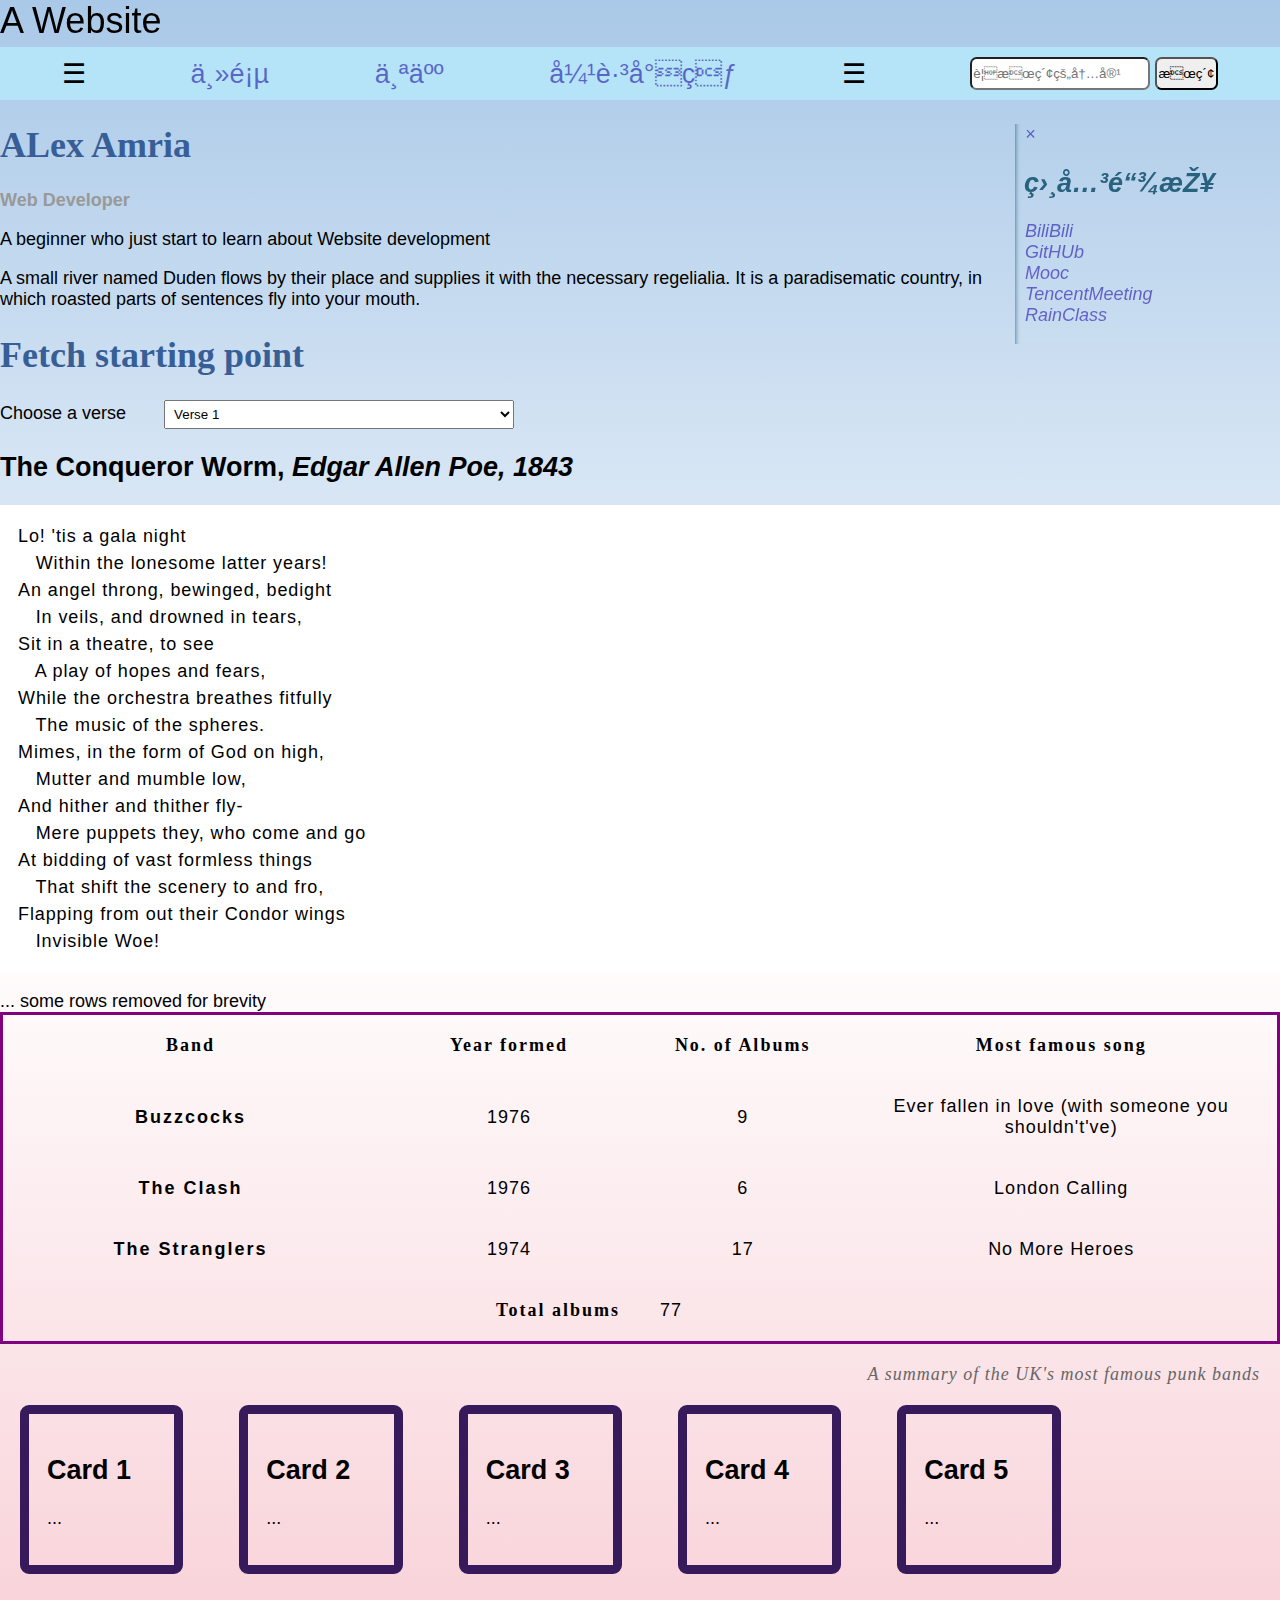
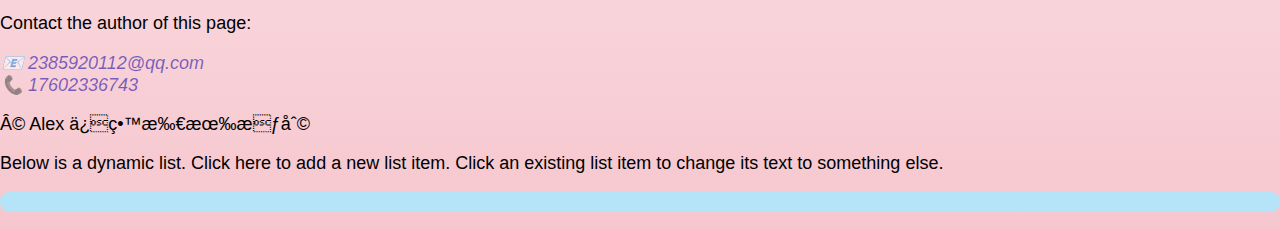
<file: personal.html>
<!DOCTYPE html>
<html lang="en-US">

<head>
  <meta charset="UFT-8">
  <link rel="shortcut icon" href="https://www.bilibili.com/favicon.ico?v=1" />
  <title>A Website</title>

  <meta name="description" content="A Website." />
  <meta name="viewport" content="width=device-width,initial-scale=1">

  <link rel="stylesheet" href="personal_style.css" />
  <script src="personal_script.js" defer></script>

  <meta name="author" content="Alex">
  <meta name="description" content="This is an example page to demonstrate usage of metadata on web pages.">
</head>

<body>
  <header> A Website</header>
  <nav class="index"><!-- 本站统一的导航栏 -->
    <span style="font-size:1.5rem; cursor:pointer" onclick="openNavleft()">&#9776; </span>
    <a href="index.html">主页</a><a href="personal.html">个人</a><a href="bouncing-balls-start/ball.html">弹跳小球</a>
    <span style="font-size:1.5rem; cursor:pointer" onclick="openNavright()">&#9776; </span>
    <form> <!-- 搜索栏是站点内导航的一个非线性的方式。 -->
      <input type="search" placeholder="要搜索的内容">
      <input type="submit" value="搜索">
    </form>
  </nav>
  <!-- 共 n 个导航栏项目，省略…… -->

  <main> <!-- 网页主体内容 -->
    <aside id="rightside"> <!-- 侧边栏在主内容右侧 -->
      <a href="javascript:void(0)" class="closebtn" onclick="closeNavright()">&times;</a>
      <h2>相关链接</h2>
      <p>
        <a href="https://www.bilibili.com/">BiliBili</a><br>
        <a href="https://www.github.com">GitHUb</a><br>
        <a href="https://www.icourse163.org/">Mooc</a><br>
        <a
          href="https://meeting.tencent.com/qrcode-login.html?redirect_link=https%3A%2F%2Fmeeting.tencent.com%2Fuser-center%2Fuser-meeting-list%2Fcurrent%3Freload%3D1&phone-number=">TencentMeeting</a><br>
        <a href="https://www.yuketang.cn/web/?next=/v2/web/index">RainClass</a><br>

        <!-- 侧边栏有 n 个超链接，略略略…… -->
      </p>
    </aside>

    <article> <!-- 此处包含一个 article（一篇文章），内容略…… -->
      <h1>ALex Amria</h1>
      <div class="job-title">Web Developer</div>
      <p>A beginner who just start to learn about Website development</p>
      <p>A small river named Duden flows by their place and supplies it with the necessary regelialia. It is a paradisematic country, in which roasted parts of sentences fly into your mouth. </p>
      
    </article>
    <h1>Fetch starting point</h1>

  <form>
    <label for="verse-choose">Choose a verse</label>
    <select id="verse-choose" name="verse-choose">
      <option>Verse 1</option>
      <option>Verse 2</option>
      <option>Verse 3</option>
      <option>Verse 4</option>
    </select>
  </form>

  <h2>The Conqueror Worm, <em>Edgar Allen Poe, 1843</em></h2>

  <pre></pre>
    <table>
      <caption>A summary of the UK's most famous punk bands</caption>
      <thead>
        <tr>
          <th scope="col">Band</th>
          <th scope="col">Year formed</th>
          <th scope="col">No. of Albums</th>
          <th scope="col">Most famous song</th>
        </tr>
      </thead>
      <tbody>
        <tr>
          <th scope="row">Buzzcocks</th>
          <td>1976</td>
          <td>9</td>
          <td>Ever fallen in love (with someone you shouldn't've)</td>
        </tr>
        <tr>
          <th scope="row">The Clash</th>
          <td>1976</td>
          <td>6</td>
          <td>London Calling</td>
        </tr>
    
          ... some rows removed for brevity
    
        <tr>
          <th scope="row">The Stranglers</th>
          <td>1974</td>
          <td>17</td>
          <td>No More Heroes</td>
        </tr>
      </tbody>
      <tfoot>
        <tr>
          <th scope="row" colspan="2">Total albums</th>
          <td colspan="2">77</td>
        </tr>
      </tfoot>
    </table>
    
    <ul class="grid">
      <li>
          <h2>Card 1</h2>
          <p>...</p>
      </li>
      <li>
          <h2>Card 2</h2>
          <p>...</p>
      </li>
      <li>
          <h2>Card 3</h2>
          <p>...</p>
      </li>
      <li>
          <h2>Card 4</h2>
          <p>...</p>
      </li>
      <li>
          <h2>Card 5</h2>
          <p>...</p>
      </li>
  </ul>
  
    

  </main>

  <footer> <!-- 本站所有网页的统一页脚 -->

    <br>
    <p>Contact the author of this page:</p>

    <address>
      <a href="mailto:2385920112@qq.com">2385920112@qq.com</a><br>
      <a href="tel:+86 17602336743">17602336743</a>
    </address>
    <p>© Alex 保留所有权利</p>
  </footer>
</body>

</html>
</file>
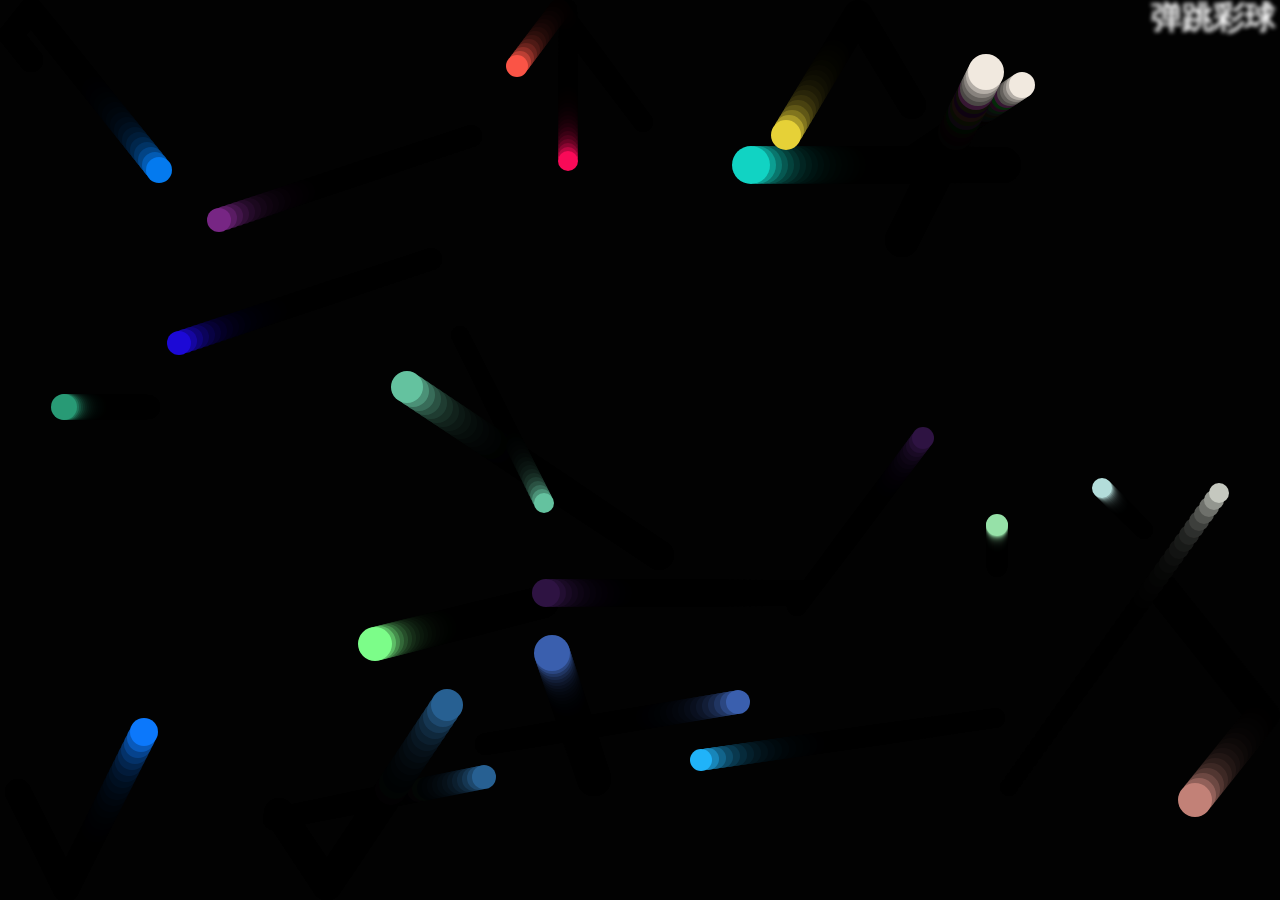
<file: bouncing-balls-start/ball.html>
<!DOCTYPE html>
<html>

<head>
  <meta charset="utf-8">
  <title>弹跳彩球</title>
  <link rel="stylesheet" href="style.css">
</head>

<body>
  <h1>弹跳彩球</h1>
  <canvas></canvas>
  <p></p>
  <script src="main.js"></script>
</body>

</html>
</file>
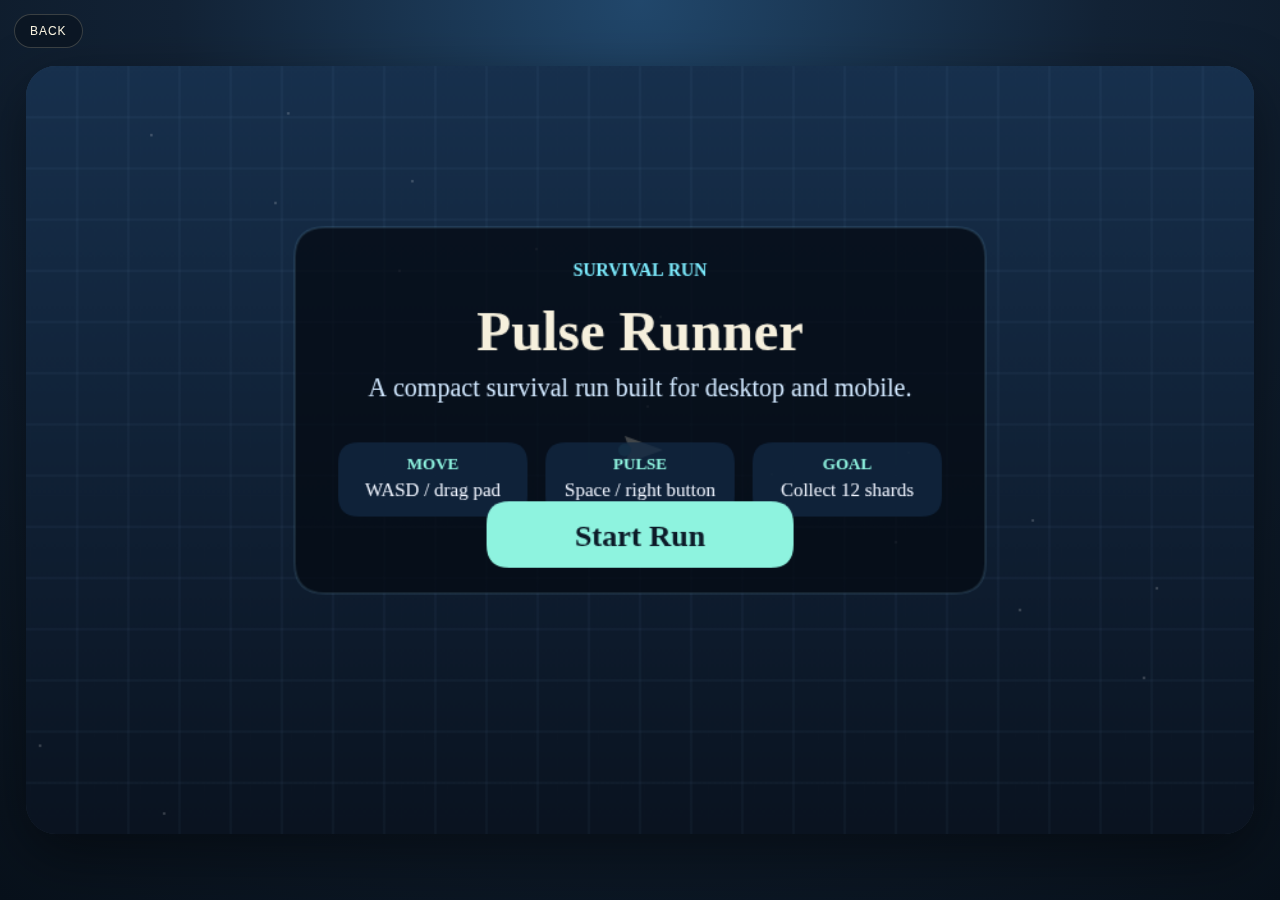
<file: pages/games/pulse-runner/ball.html>
<!DOCTYPE html>
<html lang="zh-CN">
<head>
  <meta charset="utf-8">
  <meta name="viewport" content="width=device-width, initial-scale=1, viewport-fit=cover">
  <title>Pulse Runner</title>
  <link rel="stylesheet" href="style.css">
</head>
<body>
  <main class="game-shell">
    <a class="back-link" href="../../../index.html">Back</a>
    <canvas id="game" width="960" height="600" aria-label="Pulse Runner game canvas"></canvas>
  </main>
  <script src="main.js"></script>
</body>
</html>
</file>
<file: personal_style.css>
@import "style.css";


h1 {
  color: #375e97;
  font-size: 2em;
  font-family: 'Times New Roman', Georgia, Times, serif;


}

h2 {
  font-size: 1.5em;
}

aside {
  position: sticky;
  top: 3rem;
  width: 20%;
  max-height: 100vh;
  padding-left: 0.5rem;
  margin-left: 0.5rem;
  float: right;
  box-shadow: inset 5px 0 5px -5px #29627e;
  font-style: italic;
  color: #29627e;
  height: 100%;
  overflow-y: auto;
}

.job-title {
  color: #999999;
  font-weight: bold;
}

/*tables*/
table {
  table-layout: fixed;
  width: 100%;
  border-collapse: collapse;
  border: 3px solid purple;
}

thead th:nth-child(1) {
  width: 30%;
}

thead th:nth-child(2) {
  width: 20%;
}

thead th:nth-child(3) {
  width: 15%;
}

thead th:nth-child(4) {
  width: 35%;
}

th,
td {
  padding: 20px;
}

/* typography */
thead th,
tfoot th {
  font-family: 'Rock Salt', cursive;
}

th {
  letter-spacing: 2px;
}

td {
  letter-spacing: 1px;
}

tbody td {
  text-align: center;
}

tfoot th {
  text-align: right;
}

caption {
  font-family: 'Rock Salt', cursive;
  padding: 20px;
  font-style: italic;
  caption-side: bottom;
  color: #666;
  text-align: right;
  letter-spacing: 1px;
  transition: 0.3s;
}
/*Grid*/
.grid {
  background-color: initial;
  list-style: none;
  margin: 0;
  padding: 0;
  display: grid;
  gap: 2rem;
  grid-template-columns: repeat(auto-fill, minmax(10rem, 1fr));
}

.grid li {
  border: 0.5rem solid #371a5c;
  padding: 1rem;
  border-radius: 0.5em;
  
}

html,
pre {
  font-family: sans-serif;
}
pre {
  line-height: 1.5;
  letter-spacing: 0.05rem;
  padding: 1rem;
  background-color: white;
}

label {
  width: 200px;
  margin-right: 33px;
}

select {
  width: 350px;
  padding: 5px;
}


/*定义竖屏 css*/
@media screen and (orientation:portrait) and (max-device-width:600px) {

  .leftside,
  aside {
    display: none;
  }

  html {
    font-size: 12px;
  }

}
</file>
<file: bouncing-balls-start/style.css>
html,
body {
  margin: 0;
}

html {
  font-family: sans-serif;

}

body {
  overflow: hidden;
  height: inherit;
}

h1 {
  font-size: 2rem;
  letter-spacing: -1px;
  position: absolute;
  margin: 0;
  top: -4px;
  right: 5px;

  color: transparent;
  text-shadow: 0 0 4px white;
}

p {
  position: absolute;
  margin: 0;
  top: 35px;
  right: 5px;
  color: #aaa;
}
</file>
<file: pages/games/pulse-runner/style.css>
html,
body {
  margin: 0;
  min-height: 100%;
}

body {
  display: flex;
  align-items: center;
  justify-content: center;
  overflow: hidden;
  font-family: "Trebuchet MS", "Verdana", sans-serif;
  background:
    radial-gradient(circle at top, #21476b 0%, #122235 42%, #08111b 100%);
  color: #f5f0e6;
}

.game-shell {
  position: relative;
  width: 100vw;
  height: 100vh;
  display: flex;
  align-items: center;
  justify-content: center;
  padding: 12px;
  box-sizing: border-box;
}

.back-link {
  position: absolute;
  top: max(14px, env(safe-area-inset-top));
  left: max(14px, env(safe-area-inset-left));
  z-index: 2;
  padding: 9px 15px;
  border-radius: 999px;
  background: rgba(9, 17, 27, 0.58);
  color: #f6f0dd;
  text-decoration: none;
  letter-spacing: 0.08em;
  text-transform: uppercase;
  font-size: 0.75rem;
  border: 1px solid rgba(244, 231, 196, 0.2);
  backdrop-filter: blur(8px);
}

canvas {
  display: block;
  width: min(100%, 1220px);
  height: auto;
  max-height: calc(100vh - 24px);
  border-radius: 30px;
  box-shadow:
    0 20px 60px rgba(0, 0, 0, 0.45),
    inset 0 0 0 1px rgba(255, 255, 255, 0.08);
  touch-action: none;
  background: linear-gradient(180deg, #17304d 0%, #0d1826 100%);
}

@media (max-width: 720px) {
  .game-shell {
    width: 100vw;
    height: 100vh;
    padding: 8px;
  }

  .back-link {
    top: max(10px, env(safe-area-inset-top));
    left: max(10px, env(safe-area-inset-left));
    padding: 7px 12px;
  }

  canvas {
    width: 100%;
    max-height: calc(100vh - 16px);
    border-radius: 22px;
  }
}
</file>
